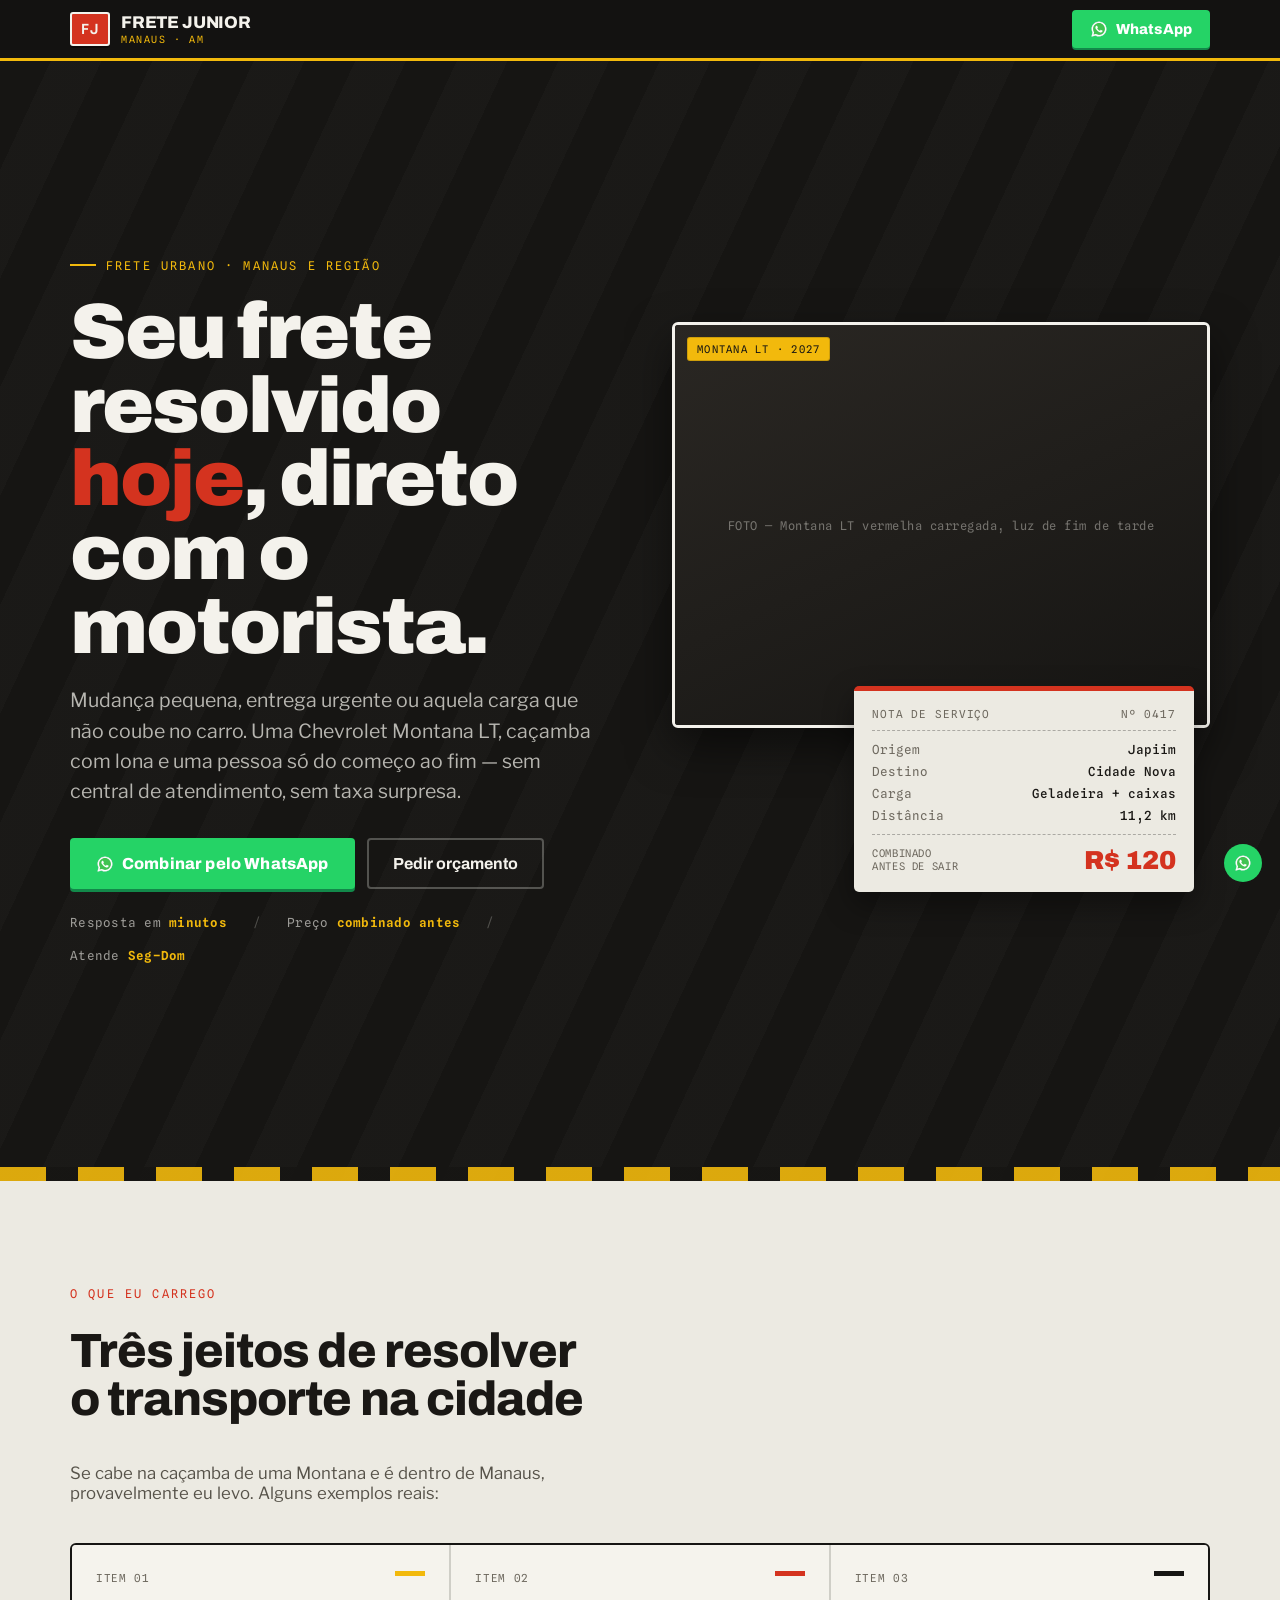
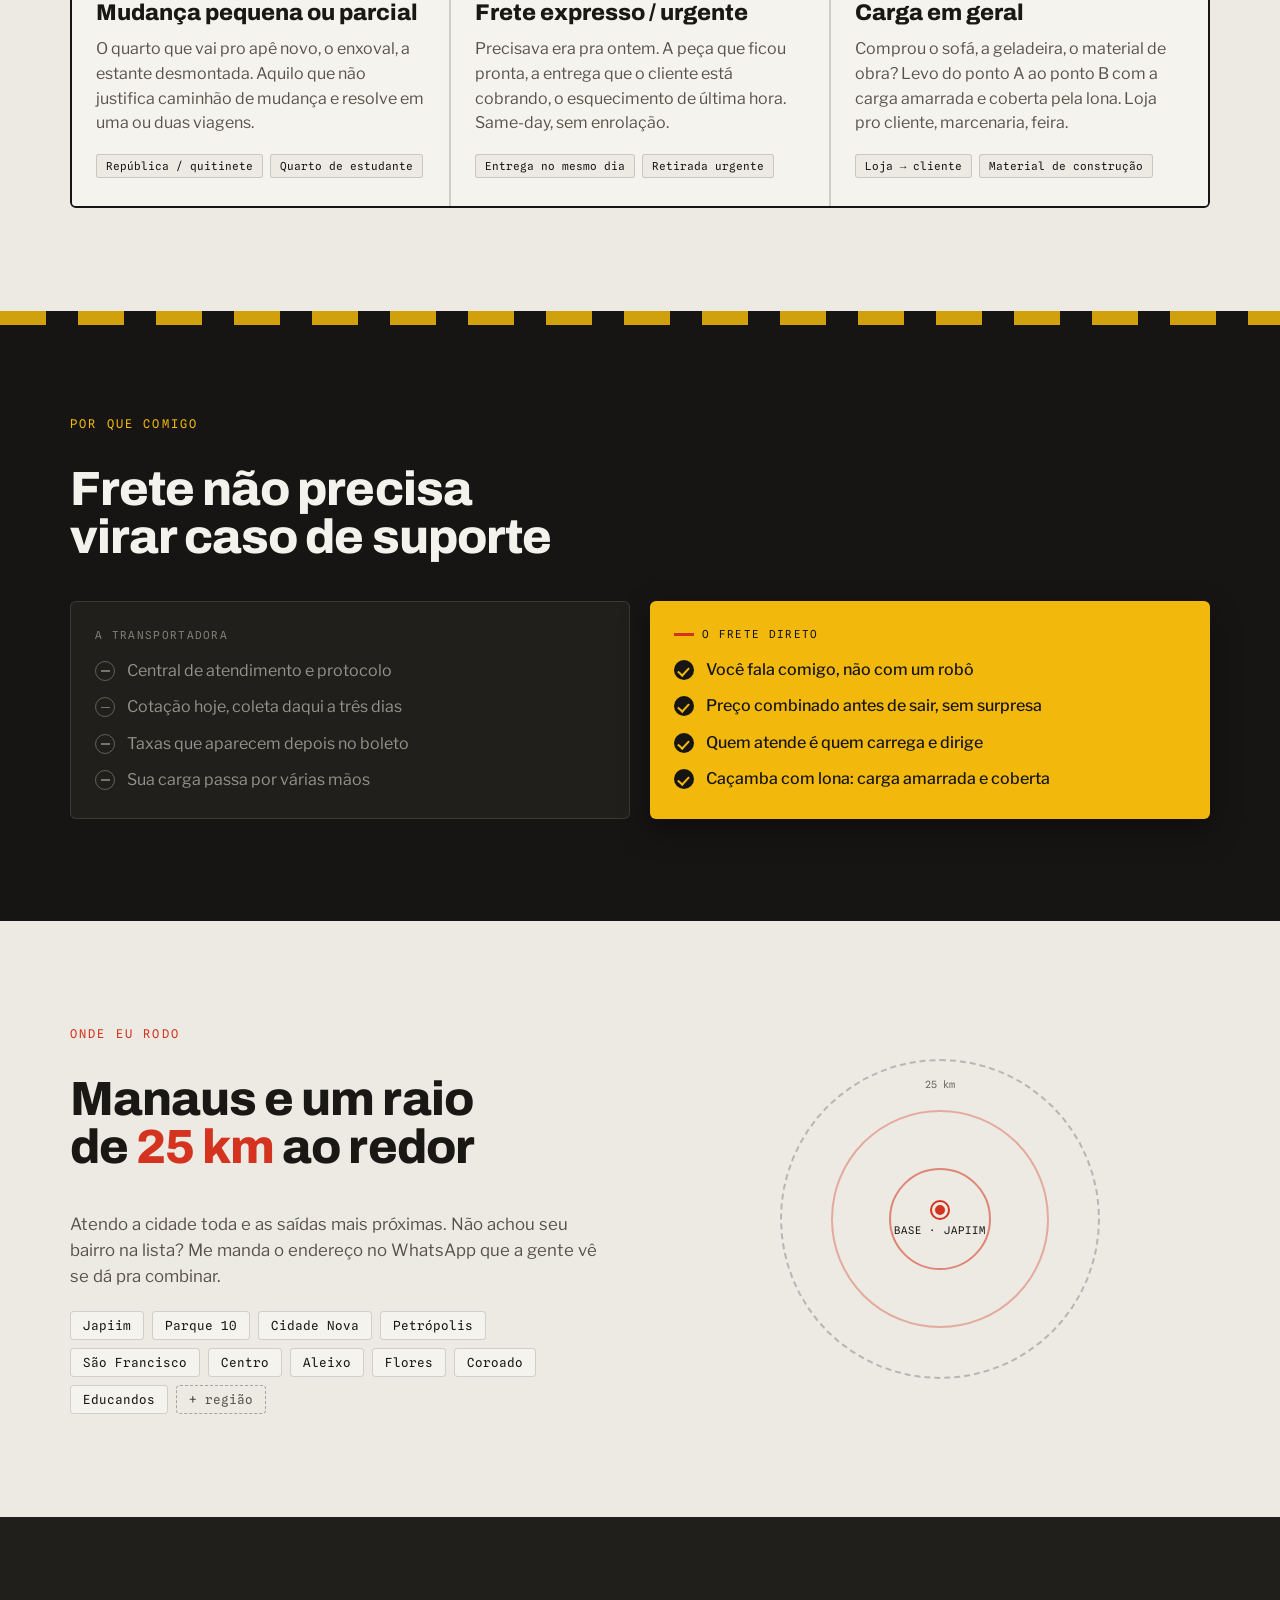
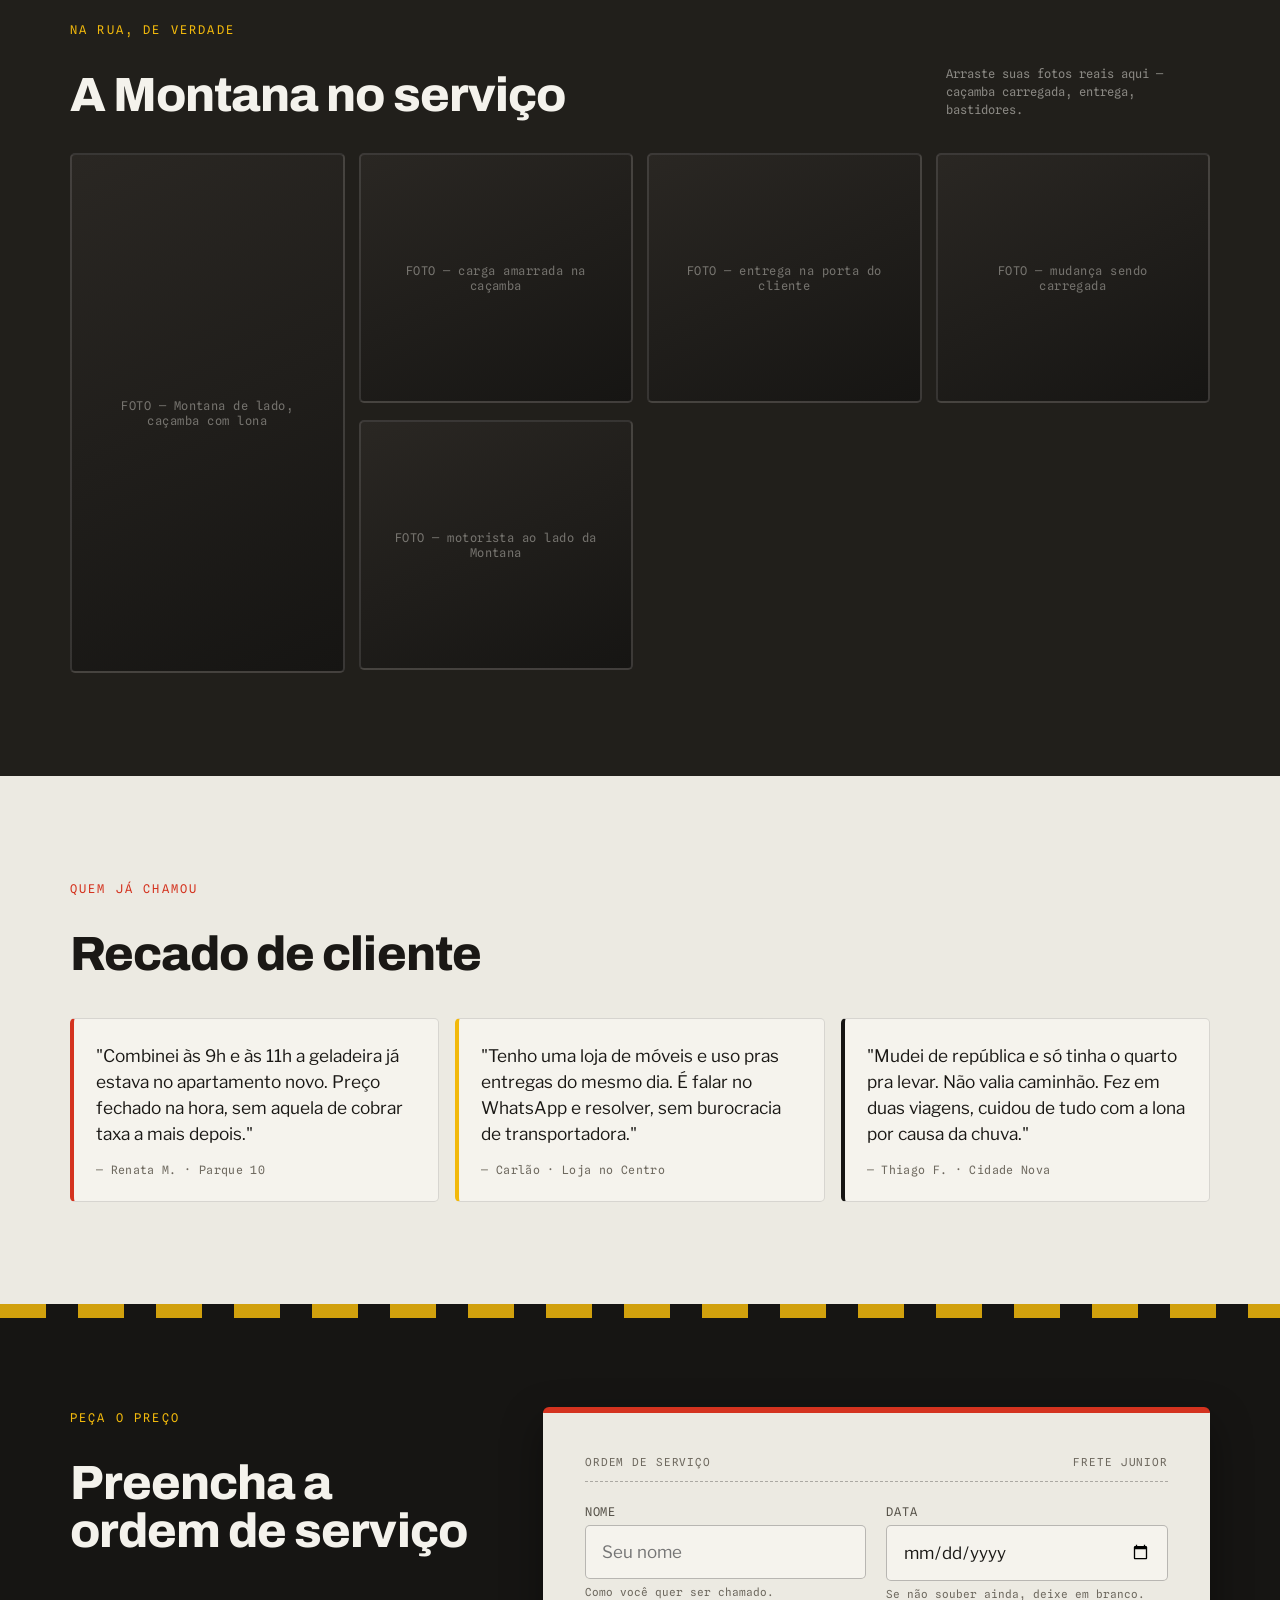
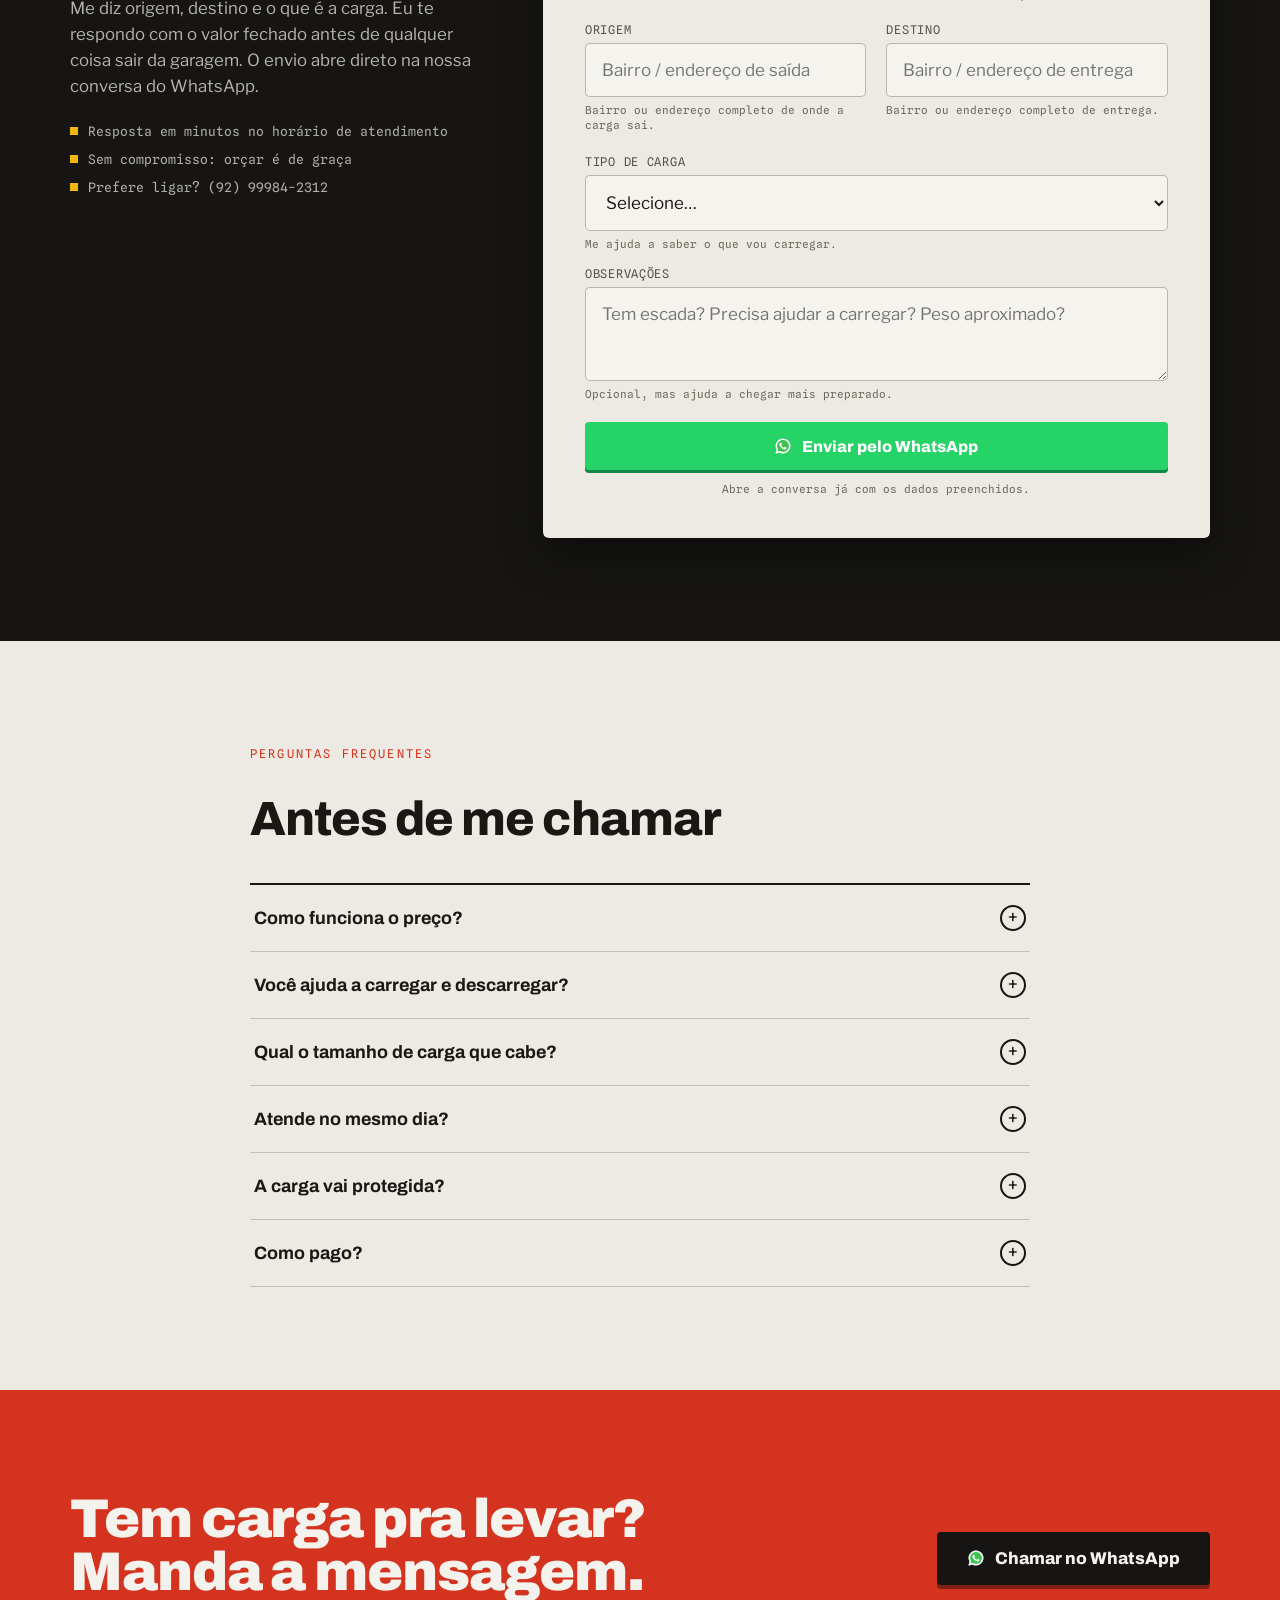
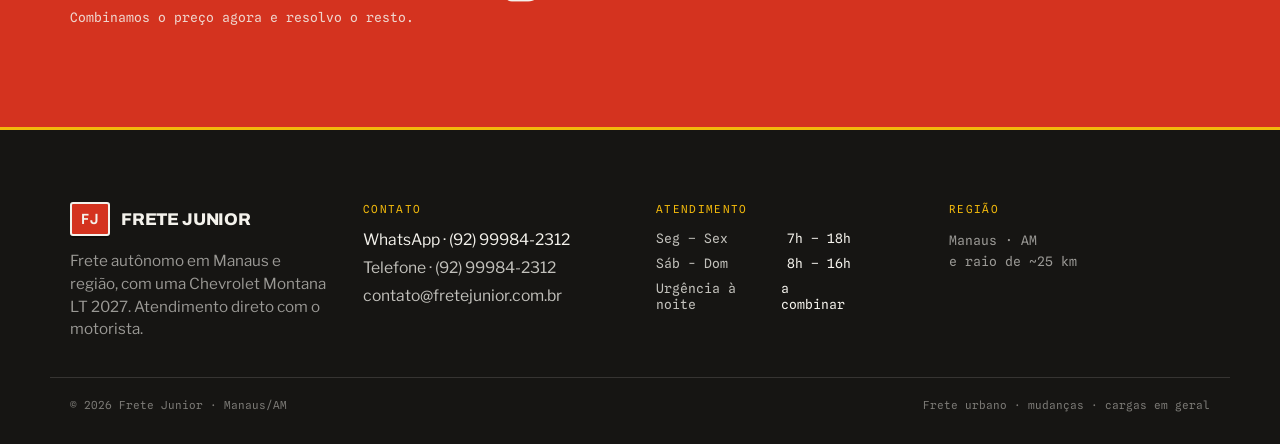
<file: index.html>
<!DOCTYPE html>
<html lang="pt-BR">
<head>
<meta charset="utf-8">
<meta name="viewport" content="width=device-width, initial-scale=1">
<title>Frete Junior — Frete rápido em Manaus | Mudanças pequenas, fretes expressos e cargas</title>
<meta name="description" content="Frete urbano em Manaus e região, direto com o motorista. Mudanças pequenas, fretes expressos e cargas em geral com uma Chevrolet Montana LT 2027. Combine o preço antes, pelo WhatsApp.">
<meta name="keywords" content="frete manaus, frete rápido manaus, mudança pequena manaus, frete expresso, carreto manaus, frete com caminhonete, frete urgente manaus">
<meta name="robots" content="index, follow">
<link rel="canonical" href="https://fretejunior.com.br/">
<meta name="theme-color" content="#161513">

<meta property="og:type" content="website">
<meta property="og:locale" content="pt_BR">
<meta property="og:site_name" content="Frete Junior">
<meta property="og:title" content="Frete Junior — Frete rápido em Manaus">
<meta property="og:description" content="Frete urbano em Manaus e região, direto com o motorista. Mudanças pequenas, fretes expressos e cargas em geral. Combine o preço antes, pelo WhatsApp.">
<meta property="og:url" content="https://fretejunior.com.br/">
<meta property="og:image" content="https://fretejunior.com.br/og-image.jpg">
<meta property="og:image:width" content="1200">
<meta property="og:image:height" content="630">

<meta name="twitter:card" content="summary_large_image">
<meta name="twitter:title" content="Frete Junior — Frete rápido em Manaus">
<meta name="twitter:description" content="Frete urbano em Manaus e região, direto com o motorista. Combine o preço antes, pelo WhatsApp.">
<meta name="twitter:image" content="https://fretejunior.com.br/og-image.jpg">

<link rel="preconnect" href="https://fonts.googleapis.com">
<link rel="preconnect" href="https://fonts.gstatic.com" crossorigin>
<link href="https://fonts.googleapis.com/css2?family=Archivo:wght@600;700;800;900&family=Libre+Franklin:wght@400;500;600;700&family=Spline+Sans+Mono:wght@400;500;600&display=swap" rel="stylesheet">
<link rel="stylesheet" href="styles.css">
<link rel="icon" href="favicon.ico" type="image/x-icon">

<script type="application/ld+json">
{
  "@context": "https://schema.org",
  "@type": "MovingCompany",
  "name": "Frete Junior",
  "image": "https://fretejunior.com.br/og-image.jpg",
  "url": "https://fretejunior.com.br/",
  "telephone": "+5592999842312",
  "email": "contato@fretejunior.com.br",
  "priceRange": "R$",
  "address": {
    "@type": "PostalAddress",
    "addressLocality": "Manaus",
    "addressRegion": "AM",
    "addressCountry": "BR"
  },
  "areaServed": {
    "@type": "GeoCircle",
    "geoMidpoint": {
      "@type": "GeoCoordinates",
      "latitude": -3.1019,
      "longitude": -60.0250
    },
    "geoRadius": "25000"
  },
  "openingHoursSpecification": [
    {
      "@type": "OpeningHoursSpecification",
      "dayOfWeek": ["Monday", "Tuesday", "Wednesday", "Thursday", "Friday"],
      "opens": "07:00",
      "closes": "18:00"
    },
    {
      "@type": "OpeningHoursSpecification",
      "dayOfWeek": ["Saturday", "Sunday"],
      "opens": "08:00",
      "closes": "16:00"
    }
  ],
  "sameAs": []
}
</script>
</head>
<body>

<div id="topo">

<header class="site-header">
  <div class="wrap">
    <a href="#topo" class="brand">
      <span class="brand-badge">FJ</span>
      <span class="brand-text">
        <span class="brand-name">FRETE JUNIOR</span>
        <span class="brand-sub">MANAUS · AM</span>
      </span>
    </a>
    <a class="btn-wa" href="https://wa.me/5592999842312?text=Ol%C3%A1!%20Quero%20combinar%20um%20frete." target="_blank" rel="noopener">
      <img src="whatsapp.svg" class="wa-icon" alt="">WhatsApp
    </a>
  </div>
</header>

<!-- HERO -->
<section class="hero">
  <div class="hero-stripe"></div>
  <div class="wrap hero-grid">

    <div>
      <div data-anim style="animation:heroRise .6s both" class="eyebrow">
        <span class="eyebrow-line"></span>Frete urbano · Manaus e região
      </div>
      <h1 data-anim style="animation:heroRise .6s .07s both">
        Seu frete resolvido <em>hoje</em>, direto com o motorista.
      </h1>
      <p data-anim style="animation:heroRise .6s .15s both" class="lead">
        Mudança pequena, entrega urgente ou aquela carga que não coube no carro. Uma Chevrolet Montana LT, caçamba com lona e uma pessoa só do começo ao fim — sem central de atendimento, sem taxa surpresa.
      </p>
      <div data-anim style="animation:heroRise .6s .23s both" class="hero-ctas">
        <a class="btn-wa" href="https://wa.me/5592999842312?text=Ol%C3%A1!%20Preciso%20de%20um%20frete." target="_blank" rel="noopener" style="font-size:16px;padding:15px 26px;box-shadow:0 3px 0 var(--whatsapp-shadow)">
          <img src="whatsapp.svg" class="wa-icon" alt="">Combinar pelo WhatsApp
        </a>
        <a class="btn-outline" href="#orcamento">Pedir orçamento</a>
      </div>
      <div data-anim style="animation:heroRise .6s .3s both" class="hero-stats">
        <span>Resposta em <strong>minutos</strong></span>
        <span class="sep">/</span>
        <span>Preço <strong>combinado antes</strong></span>
        <span class="sep">/</span>
        <span>Atende <strong>Seg–Dom</strong></span>
      </div>
    </div>

    <div data-anim style="animation:heroRise .7s .12s both" class="hero-media">
      <div class="hero-photo">
        <div class="img-slot">FOTO — Montana LT vermelha carregada, luz de fim de tarde</div>
        <span class="tag">MONTANA LT · 2027</span>
      </div>
      <div class="receipt">
        <div class="receipt-head">
          <span>NOTA DE SERVIÇO</span><span>Nº 0417</span>
        </div>
        <div class="receipt-body">
          <div class="receipt-row"><span>Origem</span><span>Japiim</span></div>
          <div class="receipt-row"><span>Destino</span><span>Cidade Nova</span></div>
          <div class="receipt-row"><span>Carga</span><span>Geladeira + caixas</span></div>
          <div class="receipt-row"><span>Distância</span><span style="font-variant-numeric:tabular-nums">11,2 km</span></div>
        </div>
        <div class="receipt-total">
          <span class="label">COMBINADO ANTES DE SAIR</span>
          <span class="value">R$ 120</span>
        </div>
      </div>
    </div>

  </div>
</section>

<!-- TIPOS DE SERVIÇO -->
<section class="section-light">
  <div class="wrap">
    <span class="eyebrow eyebrow--red" style="margin-bottom:14px">O que eu carrego</span>
    <h2 class="on-light" style="max-width:16em">Três jeitos de resolver o transporte na cidade</h2>
    <p class="section-lead">Se cabe na caçamba de uma Montana e é dentro de Manaus, provavelmente eu levo. Alguns exemplos reais:</p>

    <div class="service-grid">
      <div class="service-card">
        <div class="service-top">
          <span class="service-num">ITEM 01</span>
          <span class="service-bar" style="background:var(--yellow)"></span>
        </div>
        <h3>Mudança pequena ou parcial</h3>
        <p>O quarto que vai pro apê novo, o enxoval, a estante desmontada. Aquilo que não justifica caminhão de mudança e resolve em uma ou duas viagens.</p>
        <div class="tag-row">
          <span class="tag">República / quitinete</span>
          <span class="tag">Quarto de estudante</span>
        </div>
      </div>

      <div class="service-card">
        <div class="service-top">
          <span class="service-num">ITEM 02</span>
          <span class="service-bar" style="background:var(--red)"></span>
        </div>
        <h3>Frete expresso / urgente</h3>
        <p>Precisava era pra ontem. A peça que ficou pronta, a entrega que o cliente está cobrando, o esquecimento de última hora. Same-day, sem enrolação.</p>
        <div class="tag-row">
          <span class="tag">Entrega no mesmo dia</span>
          <span class="tag">Retirada urgente</span>
        </div>
      </div>

      <div class="service-card">
        <div class="service-top">
          <span class="service-num">ITEM 03</span>
          <span class="service-bar" style="background:var(--bg-dark)"></span>
        </div>
        <h3>Carga em geral</h3>
        <p>Comprou o sofá, a geladeira, o material de obra? Levo do ponto A ao ponto B com a carga amarrada e coberta pela lona. Loja pro cliente, marcenaria, feira.</p>
        <div class="tag-row">
          <span class="tag">Loja → cliente</span>
          <span class="tag">Material de construção</span>
        </div>
      </div>
    </div>
  </div>
</section>

<!-- DIFERENCIAIS -->
<section class="section-dark">
  <div class="top-stripe"></div>
  <div class="wrap">
    <span class="eyebrow">Por que comigo</span>
    <h2 class="on-dark" style="max-width:16em">Frete não precisa virar caso de suporte</h2>

    <div class="compare-grid">
      <div class="compare-card compare-card--bad">
        <div class="compare-label">A transportadora</div>
        <ul class="compare-list">
          <li><span class="icon-minus"></span>Central de atendimento e protocolo</li>
          <li><span class="icon-minus"></span>Cotação hoje, coleta daqui a três dias</li>
          <li><span class="icon-minus"></span>Taxas que aparecem depois no boleto</li>
          <li><span class="icon-minus"></span>Sua carga passa por várias mãos</li>
        </ul>
      </div>

      <div class="compare-card compare-card--good">
        <div class="compare-label"><span class="compare-label-bar"></span>O frete direto</div>
        <ul class="compare-list">
          <li><span class="icon-check"></span>Você fala comigo, não com um robô</li>
          <li><span class="icon-check"></span>Preço combinado antes de sair, sem surpresa</li>
          <li><span class="icon-check"></span>Quem atende é quem carrega e dirige</li>
          <li><span class="icon-check"></span>Caçamba com lona: carga amarrada e coberta</li>
        </ul>
      </div>
    </div>
  </div>
</section>

<!-- ÁREA DE ATUAÇÃO -->
<section class="section-light">
  <div class="wrap area-grid">
    <div class="area-text">
      <span class="eyebrow eyebrow--red">Onde eu rodo</span>
      <h2 class="on-light" style="max-width:14em">Manaus e um raio de <span style="color:var(--red)">25 km</span> ao redor</h2>
      <p>Atendo a cidade toda e as saídas mais próximas. Não achou seu bairro na lista? Me manda o endereço no WhatsApp que a gente vê se dá pra combinar.</p>
      <div class="chip-row">
        <span class="chip">Japiim</span>
        <span class="chip">Parque 10</span>
        <span class="chip">Cidade Nova</span>
        <span class="chip">Petrópolis</span>
        <span class="chip">São Francisco</span>
        <span class="chip">Centro</span>
        <span class="chip">Aleixo</span>
        <span class="chip">Flores</span>
        <span class="chip">Coroado</span>
        <span class="chip">Educandos</span>
        <span class="chip chip--dashed">+ região</span>
      </div>
    </div>
    <div class="radar">
      <div class="radar-inner">
        <div class="ring ring--out"></div>
        <div class="ring ring--mid"></div>
        <div class="ring ring--in"></div>
        <div class="radar-center">
          <span class="radar-dot"></span>
          <span class="radar-label">BASE · JAPIIM</span>
        </div>
        <span class="radar-km">25 km</span>
      </div>
    </div>
  </div>
</section>

<!-- GALERIA -->
<section class="section-panel">
  <div class="wrap">
    <div class="gallery-head">
      <div>
        <span class="eyebrow">Na rua, de verdade</span>
        <h2 class="on-dark" style="margin:12px 0 0">A Montana no serviço</h2>
      </div>
      <p class="gallery-note">Arraste suas fotos reais aqui — caçamba carregada, entrega, bastidores.</p>
    </div>
    <div class="gallery-grid">
      <div class="img-slot img-slot--tall">FOTO — Montana de lado, caçamba com lona</div>
      <div class="img-slot img-slot--short">FOTO — carga amarrada na caçamba</div>
      <div class="img-slot img-slot--short">FOTO — entrega na porta do cliente</div>
      <div class="img-slot img-slot--short">FOTO — mudança sendo carregada</div>
      <div class="img-slot img-slot--short">FOTO — motorista ao lado da Montana</div>
    </div>
  </div>
</section>

<!-- DEPOIMENTOS -->
<section class="section-light">
  <div class="wrap">
    <span class="eyebrow eyebrow--red">Quem já chamou</span>
    <h2 class="on-light">Recado de cliente</h2>
    <div class="testi-grid">
      <figure class="testi">
        <blockquote>"Combinei às 9h e às 11h a geladeira já estava no apartamento novo. Preço fechado na hora, sem aquela de cobrar taxa a mais depois."</blockquote>
        <figcaption>— Renata M. · Parque 10</figcaption>
      </figure>
      <figure class="testi testi--yellow">
        <blockquote>"Tenho uma loja de móveis e uso pras entregas do mesmo dia. É falar no WhatsApp e resolver, sem burocracia de transportadora."</blockquote>
        <figcaption>— Carlão · Loja no Centro</figcaption>
      </figure>
      <figure class="testi testi--dark">
        <blockquote>"Mudei de república e só tinha o quarto pra levar. Não valia caminhão. Fez em duas viagens, cuidou de tudo com a lona por causa da chuva."</blockquote>
        <figcaption>— Thiago F. · Cidade Nova</figcaption>
      </figure>
    </div>
  </div>
</section>

<!-- FORMULÁRIO -->
<section id="orcamento" class="section-dark">
  <div class="top-stripe"></div>
  <div class="wrap form-grid">
    <div class="form-copy">
      <span class="eyebrow">Peça o preço</span>
      <h2 class="on-dark" style="max-width:12em">Preencha a ordem de serviço</h2>
      <p>Me diz origem, destino e o que é a carga. Eu te respondo com o valor fechado antes de qualquer coisa sair da garagem. O envio abre direto na nossa conversa do WhatsApp.</p>
      <div class="form-bullets">
        <div><span class="bullet"></span>Resposta em minutos no horário de atendimento</div>
        <div><span class="bullet"></span>Sem compromisso: orçar é de graça</div>
        <div><span class="bullet"></span>Prefere ligar? (92) 99984-2312</div>
      </div>
    </div>

    <form id="quote-form" class="order-form" novalidate>
      <div class="order-head">
        <span>ORDEM DE SERVIÇO</span><span>FRETE JUNIOR</span>
      </div>
      <div class="field-grid">
        <label class="field">
          <span>Nome</span>
          <input name="nome" type="text" required autocomplete="name" placeholder="Seu nome" pattern="[^0-9]*" inputmode="text">
          <small class="field-help" data-default="Como você quer ser chamado.">Como você quer ser chamado.</small>
        </label>
        <label class="field">
          <span>Data</span>
          <input name="data" type="date" id="data-input">
          <small class="field-help" data-default="Se não souber ainda, deixe em branco.">Se não souber ainda, deixe em branco.</small>
        </label>
        <label class="field">
          <span>Origem</span>
          <input name="origem" type="text" required placeholder="Bairro / endereço de saída">
          <small class="field-help" data-default="Bairro ou endereço completo de onde a carga sai.">Bairro ou endereço completo de onde a carga sai.</small>
        </label>
        <label class="field">
          <span>Destino</span>
          <input name="destino" type="text" required placeholder="Bairro / endereço de entrega">
          <small class="field-help" data-default="Bairro ou endereço completo de entrega.">Bairro ou endereço completo de entrega.</small>
        </label>
        <label class="field field-full">
          <span>Tipo de carga</span>
          <select name="tipo" required>
            <option value="">Selecione…</option>
            <option>Mudança pequena / parcial</option>
            <option>Frete expresso / urgente</option>
            <option>Móvel ou eletrodoméstico</option>
            <option>Material de obra</option>
            <option>Carga em geral</option>
            <option>Outro</option>
          </select>
          <small class="field-help" data-default="Me ajuda a saber o que vou carregar.">Me ajuda a saber o que vou carregar.</small>
        </label>
      </div>
      <label class="field field-obs">
        <span>Observações</span>
        <textarea name="obs" rows="3" placeholder="Tem escada? Precisa ajudar a carregar? Peso aproximado?"></textarea>
        <small class="field-help" data-default="Opcional, mas ajuda a chegar mais preparado.">Opcional, mas ajuda a chegar mais preparado.</small>
      </label>
      <button type="submit" class="submit-btn">
        <img src="whatsapp.svg" class="wa-icon" alt="">Enviar pelo WhatsApp
      </button>
      <p class="form-note">Abre a conversa já com os dados preenchidos.</p>
    </form>
  </div>
</section>

<!-- FAQ -->
<section class="section-light">
  <div class="faq-wrap">
    <span class="eyebrow eyebrow--red">Perguntas frequentes</span>
    <h2 class="on-light">Antes de me chamar</h2>
    <div class="faq-list">

      <div class="faq-item">
        <button type="button" class="faq-q" aria-expanded="false">
          <span class="q-text">Como funciona o preço?</span>
          <span class="faq-icon">+</span>
        </button>
        <p class="faq-a">A gente combina o valor fechado antes de qualquer coisa sair da garagem. Você me passa origem, destino e o que é a carga pelo WhatsApp, e eu já te respondo com o preço. Sem taxa surpresa depois.</p>
      </div>

      <div class="faq-item">
        <button type="button" class="faq-q" aria-expanded="false">
          <span class="q-text">Você ajuda a carregar e descarregar?</span>
          <span class="faq-icon">+</span>
        </button>
        <p class="faq-a">Ajudo, sim. Pra itens mais pesados ou uma mudança maior, é bom avisar antes pra eu já ir preparado — às vezes vale levar mais uma pessoa pra agilizar. Me conta no campo de observações.</p>
      </div>

      <div class="faq-item">
        <button type="button" class="faq-q" aria-expanded="false">
          <span class="q-text">Qual o tamanho de carga que cabe?</span>
          <span class="faq-icon">+</span>
        </button>
        <p class="faq-a">Tudo que couber com segurança na caçamba de uma Montana LT: geladeira, sofá, cama, estante, caixas, material de obra. Mudança pequena costuma sair em uma ou duas viagens. Se for grande demais, eu te falo na hora e indico a melhor solução.</p>
      </div>

      <div class="faq-item">
        <button type="button" class="faq-q" aria-expanded="false">
          <span class="q-text">Atende no mesmo dia?</span>
          <span class="faq-icon">+</span>
        </button>
        <p class="faq-a">Na maioria das vezes, sim — depende da agenda do dia. Frete expresso é justamente pra isso. Me chama que eu confirmo na hora se consigo encaixar.</p>
      </div>

      <div class="faq-item">
        <button type="button" class="faq-q" aria-expanded="false">
          <span class="q-text">A carga vai protegida?</span>
          <span class="faq-icon">+</span>
        </button>
        <p class="faq-a">Vai. A caçamba tem lona, então sua carga segue amarrada e coberta contra chuva e poeira. Cuidar do que é seu é parte do serviço.</p>
      </div>

      <div class="faq-item">
        <button type="button" class="faq-q" aria-expanded="false">
          <span class="q-text">Como pago?</span>
          <span class="faq-icon">+</span>
        </button>
        <p class="faq-a">Pix ou dinheiro. Combinamos junto com o valor, sem complicação.</p>
      </div>

    </div>
  </div>
</section>

<!-- CTA FINAL -->
<section class="cta-final">
  <div class="wrap">
    <div>
      <h2>Tem carga pra levar? Manda a mensagem.</h2>
      <p>Combinamos o preço agora e resolvo o resto.</p>
    </div>
    <a class="btn-dark" href="https://wa.me/5592999842312?text=Ol%C3%A1!%20Tenho%20uma%20carga%20pra%20levar." target="_blank" rel="noopener">
      <img src="whatsapp.svg" class="wa-icon" alt="">Chamar no WhatsApp
    </a>
  </div>
</section>

<footer>
  <div class="wrap footer-grid">
    <div>
      <div class="footer-brand">
        <span class="brand-badge">FJ</span>
        <span class="brand-name">FRETE JUNIOR</span>
      </div>
      <p>Frete autônomo em Manaus e região, com uma Chevrolet Montana LT 2027. Atendimento direto com o motorista.</p>
    </div>
    <div>
      <div class="footer-label">Contato</div>
      <div class="footer-links">
        <a href="https://wa.me/5592999842312" target="_blank" rel="noopener">WhatsApp · (92) 99984-2312</a>
        <a href="tel:+5592999842312">Telefone · (92) 99984-2312</a>
        <a href="mailto:contato@fretejunior.com.br">contato@fretejunior.com.br</a>
      </div>
    </div>
    <div>
      <div class="footer-label">Atendimento</div>
      <div class="footer-hours">
        <div><span>Seg – Sex</span><span>7h – 18h</span></div>
        <div><span>Sáb - Dom</span><span>8h – 16h</span></div>
        <div><span>Urgência à noite</span><span>a combinar</span></div>
      </div>
    </div>
    <div class="footer-region">
      <div class="footer-label">Região</div>
      <p>Manaus · AM<br>e raio de ~25 km</p>
    </div>
  </div>
  <div class="footer-bottom">
    <span>© <span id="ano"></span> Frete Junior · Manaus/AM</span>
    <span>Frete urbano · mudanças · cargas em geral</span>
  </div>
</footer>

<a class="wa-float" href="https://wa.me/5592999842312?text=Ol%C3%A1!%20Preciso%20de%20um%20frete." target="_blank" rel="noopener" aria-label="Chamar no WhatsApp">
   <img src="whatsapp.svg"  class="wa-icon" alt="whatsapp icon">
</a>

</div>

<script src="script.js"></script>
</body>
</html>
</file>
<file: styles.css>
:root {
  --bg-dark: #161513;
  --bg-panel: #211f1b;
  --cream: #eceae2;
  --card: #f5f3ed;
  --text-dark: #1a1815;
  --text-muted: #57534a;
  --text-muted2: #6e695f;
  --cream-text: #f4f2ec;
  --yellow: #f2b90c;
  --red: #d4331f;
  --whatsapp: #25d366;
  --whatsapp-dark: #ffffff;
  --whatsapp-shadow: #12894a;
  --font-display: "Archivo", sans-serif;
  --font-body: "Libre Franklin", system-ui, sans-serif;
  --font-mono: "Spline Sans Mono", monospace;
}

* {
  box-sizing: border-box;
}
html {
  scroll-behavior: smooth;
}
body {
  margin: 0;
  background: var(--bg-dark);
  color: var(--text-dark);
  font-family: var(--font-body);
  -webkit-font-smoothing: antialiased;
  text-rendering: optimizeLegibility;
}
img {
  display: block;
  max-width: 100%;
}
a {
  color: inherit;
}
.wrap {
  max-width: 1180px;
  margin: 0 auto;
  padding: 0 20px;
}

@keyframes heroRise {
  from {
    opacity: 0;
    transform: translateY(20px);
  }
  to {
    opacity: 1;
    transform: none;
  }
}
@media (prefers-reduced-motion: reduce) {
  [data-anim] {
    animation: none !important;
    opacity: 1 !important;
    transform: none !important;
  }
  html {
    scroll-behavior: auto;
  }
}

/* Header */
.site-header {
  position: sticky;
  top: 0;
  z-index: 60;
  background: rgba(20, 19, 17, 0.94);
  backdrop-filter: blur(10px);
  border-bottom: 3px solid var(--yellow);
}
.site-header .wrap {
  padding-top: 10px;
  padding-bottom: 10px;
  display: flex;
  align-items: center;
  justify-content: space-between;
  gap: 10px;
}
.brand {
  display: flex;
  align-items: center;
  gap: 11px;
  text-decoration: none;
  min-width: 0;
}
.brand-badge {
  flex: none;
  display: grid;
  place-items: center;
  width: 40px;
  height: 34px;
  background: var(--red);
  color: var(--cream-text);
  font-family: var(--font-mono);
  font-weight: 600;
  font-size: 14px;
  letter-spacing: 0.06em;
  border: 2px solid var(--cream-text);
  border-radius: 3px;
  box-shadow: 0 2px 0 rgba(0, 0, 0, 0.4);
}
.brand-text {
  display: flex;
  flex-direction: column;
  line-height: 1;
  min-width: 0;
}
.brand-name {
  font-family: var(--font-display);
  font-weight: 800;
  font-size: 17px;
  letter-spacing: -0.01em;
  color: var(--cream-text);
  white-space: nowrap;
}
.brand-sub {
  font-family: var(--font-mono);
  font-size: 10px;
  letter-spacing: 0.16em;
  color: var(--yellow);
  margin-top: 3px;
}

.btn-wa {
  flex: none;
  display: inline-flex;
  align-items: center;
  gap: 8px;
  background: var(--whatsapp);
  color: var(--whatsapp-dark);
  font-family: var(--font-display);
  font-weight: 800;
  font-size: clamp(13px, 3.4vw, 14.5px);
  letter-spacing: 0.01em;
  text-decoration: none;
  white-space: nowrap;
  padding: 10px clamp(13px, 3.6vw, 18px);
  border-radius: 4px;
  box-shadow: 0 2px 0 var(--whatsapp-shadow);
  border: none;
  cursor: pointer;
}
.btn-wa:hover {
  background: #2be070;
}
.btn-wa:focus-visible {
  outline: 3px solid var(--yellow);
  outline-offset: 2px;
}
.wa-icon {
  width: 18px;
  height: 18px;
  flex: none;
}

.btn-outline {
  display: inline-flex;
  align-items: center;
  gap: 9px;
  background: transparent;
  color: var(--cream-text);
  font-family: var(--font-display);
  font-weight: 700;
  font-size: 16px;
  text-decoration: none;
  padding: 15px 24px;
  border: 2px solid rgba(244, 242, 236, 0.28);
  border-radius: 4px;
}
.btn-outline:hover {
  border-color: var(--yellow);
  color: var(--yellow);
}
.btn-outline:focus-visible {
  outline: 3px solid var(--yellow);
  outline-offset: 2px;
}

/* Hero */
.hero {
  position: relative;
  background: var(--bg-dark);
  overflow: hidden;
}
.hero::before {
  content: "";
  position: absolute;
  inset: 0;
  background-image: repeating-linear-gradient(
    115deg,
    transparent 0 46px,
    rgba(244, 242, 236, 0.018) 46px 92px
  );
  pointer-events: none;
}
.hero-stripe {
  position: absolute;
  left: 0;
  right: 0;
  bottom: 0;
  height: 14px;
  background: repeating-linear-gradient(
    90deg,
    var(--yellow) 0 46px,
    var(--bg-dark) 46px 78px
  );
  opacity: 0.9;
}
.hero-grid {
  position: relative;
  padding: clamp(40px, 7vw, 88px) 20px clamp(64px, 9vw, 120px);
  display: grid;
  grid-template-columns: repeat(auto-fit, minmax(320px, 1fr));
  gap: clamp(32px, 5vw, 64px);
  align-items: center;
}
.eyebrow {
  display: inline-flex;
  align-items: center;
  gap: 10px;
  font-family: var(--font-mono);
  font-size: 12px;
  letter-spacing: 0.18em;
  color: var(--yellow);
  text-transform: uppercase;
  margin-bottom: 22px;
}
.eyebrow-line {
  width: 26px;
  height: 2px;
  background: var(--yellow);
}
.eyebrow-line--red {
  background: var(--red);
}
.eyebrow--red {
  color: var(--red);
}

.hero h1 {
  font-family: var(--font-display);
  font-weight: 900;
  font-size: clamp(2.7rem, 6.4vw, 4.9rem);
  line-height: 0.94;
  letter-spacing: -0.025em;
  color: var(--cream-text);
  margin: 0 0 22px;
  text-wrap: balance;
}
.hero h1 em {
  font-style: normal;
  color: var(--red);
}
.hero p.lead {
  font-size: clamp(1.05rem, 1.6vw, 1.22rem);
  line-height: 1.55;
  color: rgba(244, 242, 236, 0.72);
  max-width: 30em;
  margin: 0 0 32px;
}
.hero-ctas {
  display: flex;
  flex-wrap: wrap;
  gap: 12px;
  margin-bottom: 26px;
}
.hero-stats {
  display: flex;
  flex-wrap: wrap;
  gap: 18px 26px;
  font-family: var(--font-mono);
  font-size: 12.5px;
  letter-spacing: 0.02em;
  color: rgba(244, 242, 236, 0.6);
}
.hero-stats strong {
  color: var(--yellow);
  font-weight: 600;
}
.hero-stats .sep {
  color: rgba(244, 242, 236, 0.25);
}

.hero-media {
  min-width: 0;
  position: relative;
}
.hero-photo {
  position: relative;
  border: 3px solid var(--cream-text);
  border-radius: 6px;
  overflow: hidden;
  box-shadow: 0 18px 44px rgba(0, 0, 0, 0.5);
}
.img-slot {
  width: 100%;
  height: clamp(260px, 34vw, 400px);
  display: flex;
  align-items: center;
  justify-content: center;
  text-align: center;
  background: linear-gradient(155deg, #2a2723, #161513);
  color: rgba(244, 242, 236, 0.4);
  font-family: var(--font-mono);
  font-size: 12px;
  letter-spacing: 0.04em;
  padding: 24px;
}
.hero-photo .tag {
  position: absolute;
  top: 12px;
  left: 12px;
  font-family: var(--font-mono);
  font-size: 10.5px;
  letter-spacing: 0.12em;
  color: var(--bg-dark);
  background: var(--yellow);
  padding: 5px 9px;
  border-radius: 3px;
}

.receipt {
  position: relative;
  margin: -42px 16px 0 auto;
  max-width: 340px;
  background: var(--cream);
  border-radius: 5px;
  padding: 16px 18px 18px;
  box-shadow: 0 12px 30px rgba(0, 0, 0, 0.4);
  border-top: 5px solid var(--red);
}
.receipt-head {
  display: flex;
  justify-content: space-between;
  align-items: baseline;
  font-family: var(--font-mono);
  font-size: 11px;
  letter-spacing: 0.08em;
  color: var(--text-muted2);
  border-bottom: 1px dashed rgba(0, 0, 0, 0.28);
  padding-bottom: 9px;
  margin-bottom: 11px;
}
.receipt-row {
  display: flex;
  justify-content: space-between;
  gap: 10px;
  font-family: var(--font-mono);
  font-size: 12.5px;
  color: var(--text-dark);
}
.receipt-row span:first-child {
  color: var(--text-muted2);
}
.receipt-row span:last-child {
  font-weight: 500;
  text-align: right;
}
.receipt-body {
  display: flex;
  flex-direction: column;
  gap: 7px;
}
.receipt-total {
  border-top: 1px dashed rgba(0, 0, 0, 0.28);
  margin-top: 11px;
  padding-top: 11px;
  display: flex;
  justify-content: space-between;
  align-items: center;
}
.receipt-total .label {
  font-family: var(--font-mono);
  font-size: 10.5px;
  letter-spacing: 0.06em;
  color: var(--text-muted2);
  max-width: 9em;
  line-height: 1.3;
}
.receipt-total .value {
  font-family: var(--font-display);
  font-weight: 900;
  font-size: 26px;
  color: var(--red);
  font-variant-numeric: tabular-nums;
}

/* Section shell */
section {
  padding: clamp(56px, 8vw, 104px) 0;
}
.section-light {
  background: var(--cream);
}
.section-dark {
  background: var(--bg-dark);
  position: relative;
}
.section-panel {
  background: var(--bg-panel);
}
.top-stripe {
  position: absolute;
  top: 0;
  left: 0;
  right: 0;
  height: 14px;
  background: repeating-linear-gradient(
    90deg,
    var(--yellow) 0 46px,
    var(--bg-dark) 46px 78px
  );
  opacity: 0.85;
}

h2 {
  font-family: var(--font-display);
  font-weight: 800;
  font-size: clamp(1.9rem, 4vw, 3rem);
  line-height: 1;
  letter-spacing: -0.02em;
  margin: 12px 0 40px;
  text-wrap: balance;
}
h2.on-dark {
  color: var(--cream-text);
}
h2.on-light {
  color: var(--text-dark);
}
.section-lead {
  font-size: 1.05rem;
  color: var(--text-muted);
  max-width: 34em;
  margin: 0 0 40px;
}

/* Services */
.service-grid {
  display: grid;
  grid-template-columns: repeat(auto-fit, minmax(280px, 1fr));
  gap: 2px;
  background: rgba(0, 0, 0, 0.12);
  border: 2px solid var(--bg-dark);
  border-radius: 6px;
  overflow: hidden;
}
.service-card {
  background: var(--card);
  padding: 26px 24px 28px;
  display: flex;
  flex-direction: column;
}
.service-top {
  display: flex;
  justify-content: space-between;
  align-items: flex-start;
  margin-bottom: 16px;
}
.service-num {
  font-family: var(--font-mono);
  font-size: 11px;
  color: var(--text-muted2);
  letter-spacing: 0.06em;
}
.service-bar {
  width: 30px;
  height: 5px;
}
.service-card h3 {
  font-family: var(--font-display);
  font-weight: 800;
  font-size: 1.42rem;
  line-height: 1.05;
  color: var(--text-dark);
  margin: 0 0 12px;
}
.service-card p {
  font-size: 1rem;
  line-height: 1.55;
  color: var(--text-muted);
  margin: 0 0 18px;
  flex: 1;
}
.tag-row {
  display: flex;
  flex-wrap: wrap;
  gap: 7px;
}
.tag {
  font-family: var(--font-mono);
  font-size: 11px;
  color: var(--text-dark);
  background: var(--cream);
  border: 1px solid rgba(0, 0, 0, 0.15);
  padding: 4px 9px;
  border-radius: 3px;
}
.tag--dashed {
  color: var(--text-muted);
  background: transparent;
  border-style: dashed;
  border-color: rgba(0, 0, 0, 0.3);
}

/* Diferenciais */
.compare-grid {
  display: grid;
  grid-template-columns: repeat(auto-fit, minmax(300px, 1fr));
  gap: 20px;
  align-items: stretch;
}
.compare-card {
  border-radius: 6px;
  padding: 26px 24px;
}
.compare-card--bad {
  background: var(--bg-panel);
  border: 1px solid rgba(244, 242, 236, 0.12);
}
.compare-card--good {
  background: var(--yellow);
  box-shadow: 0 12px 30px rgba(0, 0, 0, 0.4);
}
.compare-label {
  font-family: var(--font-mono);
  font-size: 11px;
  letter-spacing: 0.12em;
  text-transform: uppercase;
  margin-bottom: 18px;
  display: flex;
  align-items: center;
  gap: 8px;
}
.compare-card--bad .compare-label {
  color: rgba(244, 242, 236, 0.45);
}
.compare-card--good .compare-label {
  color: var(--bg-dark);
}
.compare-label-bar {
  width: 20px;
  height: 3px;
  background: var(--red);
}
.compare-list {
  list-style: none;
  margin: 0;
  padding: 0;
  display: flex;
  flex-direction: column;
  gap: 14px;
}
.compare-list li {
  display: flex;
  gap: 12px;
  align-items: flex-start;
  font-size: 1rem;
  line-height: 1.4;
}
.compare-card--bad li {
  color: rgba(244, 242, 236, 0.55);
}
.compare-card--good li {
  color: var(--bg-dark);
  font-weight: 500;
}
.icon-minus {
  flex: none;
  width: 20px;
  height: 20px;
  border: 1.5px solid rgba(244, 242, 236, 0.3);
  border-radius: 50%;
  position: relative;
  margin-top: 1px;
}
.icon-minus::after {
  content: "";
  position: absolute;
  inset: 0;
  margin: auto;
  width: 9px;
  height: 1.5px;
  background: rgba(244, 242, 236, 0.4);
}
.icon-check {
  flex: none;
  width: 20px;
  height: 20px;
  background: var(--bg-dark);
  border-radius: 50%;
  position: relative;
  margin-top: 1px;
}
.icon-check::after {
  content: "";
  position: absolute;
  top: 5px;
  left: 6px;
  width: 5px;
  height: 9px;
  border: solid var(--yellow);
  border-width: 0 2px 2px 0;
  transform: rotate(43deg);
}

/* Área de atuação */
.area-grid {
  display: grid;
  grid-template-columns: repeat(auto-fit, minmax(300px, 1fr));
  gap: clamp(32px, 5vw, 60px);
  align-items: center;
}
.area-text p {
  font-size: 1.05rem;
  line-height: 1.55;
  color: var(--text-muted);
  margin: 0 0 22px;
  max-width: 32em;
}
.chip-row {
  display: flex;
  flex-wrap: wrap;
  gap: 8px;
}
.chip {
  font-family: var(--font-mono);
  font-size: 12.5px;
  color: var(--text-dark);
  background: var(--card);
  border: 1px solid rgba(0, 0, 0, 0.15);
  padding: 6px 12px;
  border-radius: 4px;
}
.chip--dashed {
  color: var(--text-muted);
  background: transparent;
  border-style: dashed;
  border-color: rgba(0, 0, 0, 0.3);
}
.radar {
  min-width: 0;
  display: flex;
  justify-content: center;
}
.radar-inner {
  position: relative;
  width: min(320px, 80vw);
  aspect-ratio: 1/1;
  display: grid;
  place-items: center;
}
.ring {
  position: absolute;
  border-radius: 50%;
}
.ring--out {
  inset: 0;
  border: 2px dashed rgba(0, 0, 0, 0.22);
}
.ring--mid {
  inset: 16%;
  border: 2px solid rgba(212, 51, 31, 0.35);
}
.ring--in {
  inset: 34%;
  border: 2px solid rgba(212, 51, 31, 0.55);
}
.radar-center {
  position: relative;
  display: flex;
  flex-direction: column;
  align-items: center;
  gap: 6px;
  text-align: center;
}
.radar-dot {
  width: 16px;
  height: 16px;
  background: var(--red);
  border: 3px solid var(--cream);
  border-radius: 50%;
  box-shadow: 0 0 0 2px var(--red);
}
.radar-label {
  font-family: var(--font-mono);
  font-size: 10.5px;
  letter-spacing: 0.1em;
  color: var(--text-dark);
}
.radar-km {
  position: absolute;
  top: 6%;
  left: 50%;
  transform: translateX(-50%);
  font-family: var(--font-mono);
  font-size: 10px;
  color: var(--text-muted2);
  background: var(--cream);
  padding: 0 6px;
}

/* Galeria */
.gallery-head {
  display: flex;
  flex-wrap: wrap;
  align-items: flex-end;
  justify-content: space-between;
  gap: 16px;
  margin-bottom: 34px;
}
.gallery-note {
  font-family: var(--font-mono);
  font-size: 12px;
  color: rgba(244, 242, 236, 0.5);
  max-width: 22em;
  line-height: 1.5;
  margin: 0;
}
.gallery-grid {
  display: grid;
  grid-template-columns: repeat(auto-fit, minmax(220px, 1fr));
  gap: 14px;
}
.gallery-grid .img-slot {
  border-radius: 5px;
  border: 2px solid rgba(244, 242, 236, 0.14);
}
.gallery-grid .img-slot--tall {
  height: clamp(360px, 46vw, 520px);
  grid-row: span 2;
}
.gallery-grid .img-slot--short {
  height: clamp(190px, 22vw, 250px);
}

/* Depoimentos */
.testi-grid {
  display: grid;
  grid-template-columns: repeat(auto-fit, minmax(280px, 1fr));
  gap: 16px;
}
.testi {
  margin: 0;
  background: var(--card);
  border: 1px solid rgba(0, 0, 0, 0.12);
  border-left: 4px solid var(--red);
  border-radius: 5px;
  padding: 24px 22px;
  display: flex;
  flex-direction: column;
  gap: 16px;
}
.testi--yellow {
  border-left-color: var(--yellow);
}
.testi--dark {
  border-left-color: var(--bg-dark);
}
.testi blockquote {
  margin: 0;
  font-size: 1.08rem;
  line-height: 1.5;
  color: var(--text-dark);
}
.testi figcaption {
  font-family: var(--font-mono);
  font-size: 11.5px;
  color: var(--text-muted2);
  letter-spacing: 0.03em;
  margin-top: auto;
}

/* Formulário */
.form-grid {
  display: grid;
  grid-template-columns: minmax(260px, 1fr) minmax(380px, 1.6fr);
  gap: clamp(32px, 5vw, 56px);
  align-items: start;
}
.form-grid > * {
  min-width: 0;
}
.form-copy p {
  font-size: 1.05rem;
  line-height: 1.55;
  color: rgba(244, 242, 236, 0.72);
  max-width: 30em;
  margin: 0 0 24px;
}
.form-bullets {
  display: flex;
  flex-direction: column;
  gap: 12px;
  font-family: var(--font-mono);
  font-size: 13px;
  color: rgba(244, 242, 236, 0.7);
}
.form-bullets div {
  display: flex;
  align-items: center;
  gap: 10px;
}
.form-bullets .bullet {
  width: 8px;
  height: 8px;
  background: var(--yellow);
  flex: none;
}

.order-form {
  background: var(--cream);
  border-radius: 6px;
  padding: clamp(28px, 4vw, 42px);
  border-top: 6px solid var(--red);
  box-shadow: 0 16px 40px rgba(0, 0, 0, 0.4);
}
.order-head {
  display: flex;
  justify-content: space-between;
  align-items: baseline;
  font-family: var(--font-mono);
  font-size: 11px;
  letter-spacing: 0.08em;
  color: var(--text-muted2);
  border-bottom: 1px dashed rgba(0, 0, 0, 0.28);
  padding-bottom: 12px;
  margin-bottom: 22px;
}
.field-grid {
  display: grid;
  grid-template-columns: repeat(2, 1fr);
  gap: 20px;
}
.field-full {
  grid-column: 1 / -1;
}
@media (max-width: 760px) {
  .form-grid {
    grid-template-columns: 1fr;
  }
  .field-grid {
    grid-template-columns: 1fr;
  }
}
label.field {
  display: flex;
  flex-direction: column;
  gap: 6px;
}
label.field span {
  font-family: var(--font-mono);
  font-size: 12px;
  letter-spacing: 0.06em;
  color: var(--text-muted);
  text-transform: uppercase;
}
input,
select,
textarea {
  font-family: var(--font-body);
  font-size: 17px;
  color: var(--text-dark);
  background: var(--card);
  border: 1.5px solid rgba(0, 0, 0, 0.25);
  border-radius: 5px;
  padding: 16px 16px;
  min-height: 52px;
}
input:focus-visible,
select:focus-visible,
textarea:focus-visible {
  outline: 2px solid var(--yellow);
  outline-offset: 1px;

}
textarea {
  resize: vertical;
}
.field-obs {
  margin-top: 14px;
}
.field-help {
  font-family: var(--font-mono);
  font-size: 11px;
  line-height: 1.4;
  color: var(--text-muted2);
}
.field.has-error input,
.field.has-error select,
.field.has-error textarea {
  border-color: var(--red);
  background: #fbe9e7;
}
.field.has-error .field-help {
  color: var(--red);
  font-weight: 600;
}
.submit-btn {
  margin-top: 20px;
  width: 100%;
  display: inline-flex;
  align-items: center;
  justify-content: center;
  gap: 10px;
  background: var(--whatsapp);
  color: var(--whatsapp-dark);
  font-family: var(--font-display);
  font-weight: 800;
  font-size: 16px;
  border: none;
  border-radius: 4px;
  padding: 15px 20px;
  cursor: pointer;
  box-shadow: 0 3px 0 var(--whatsapp-shadow);
}
.submit-btn:hover {
  background: #2be070;
}
.submit-btn:focus-visible {
  outline: 3px solid var(--bg-dark);
  outline-offset: 2px;
}
.form-note {
  font-family: var(--font-mono);
  font-size: 11px;
  color: var(--text-muted2);
  text-align: center;
  margin: 12px 0 0;
}

/* FAQ */
.faq-wrap {
  max-width: 820px;
  margin: 0 auto;
  padding: 0 20px;
}
.faq-list {
  border-top: 2px solid var(--bg-dark);
}
.faq-item {
  border-bottom: 1px solid rgba(0, 0, 0, 0.18);
}
.faq-q {
  width: 100%;
  display: flex;
  align-items: center;
  justify-content: space-between;
  gap: 16px;
  background: transparent;
  border: none;
  cursor: pointer;
  padding: 20px 4px;
  text-align: left;
}
.faq-q:focus-visible {
  outline: 3px solid var(--yellow);
  outline-offset: -2px;
}
.faq-q span.q-text {
  font-family: var(--font-display);
  font-weight: 700;
  font-size: 1.12rem;
  color: var(--text-dark);
}
.faq-icon {
  flex: none;
  width: 26px;
  height: 26px;
  display: grid;
  place-items: center;
  border: 2px solid var(--bg-dark);
  border-radius: 50%;
  color: var(--bg-dark);
  font-family: var(--font-mono);
  font-size: 16px;
  line-height: 1;
}
.faq-a {
  margin: 0;
  padding: 0 4px 22px;
  font-size: 1.02rem;
  line-height: 1.6;
  color: var(--text-muted);
  max-width: 60ch;
  display: none;
}
.faq-item.open .faq-a {
  display: block;
}

/* CTA final */
.cta-final {
  background: var(--red);
}
.cta-final .wrap {
  display: flex;
  flex-wrap: wrap;
  align-items: center;
  justify-content: space-between;
  gap: 28px;
}
.cta-final h2 {
  color: var(--cream-text);
  font-weight: 900;
  font-size: clamp(2rem, 4.4vw, 3.4rem);
  line-height: 0.98;
  max-width: 14em;
  margin: 0 0 10px;
}
.cta-final p {
  font-family: var(--font-mono);
  font-size: 13px;
  color: rgba(244, 242, 236, 0.85);
  margin: 0;
}
.btn-dark {
  flex: none;
  display: inline-flex;
  align-items: center;
  gap: 10px;
  background: var(--bg-dark);
  color: var(--cream-text);
  font-family: var(--font-display);
  font-weight: 800;
  font-size: 17px;
  text-decoration: none;
  padding: 17px 30px;
  border-radius: 4px;
  box-shadow: 0 4px 0 rgba(0, 0, 0, 0.4);
}
.btn-dark:hover {
  background: #000;
}
.btn-dark:focus-visible {
  outline: 3px solid var(--bg-dark);
  outline-offset: 3px;
}

/* Footer */
footer {
  background: var(--bg-dark);
  padding: clamp(44px, 6vw, 72px) 0 32px;
  border-top: 3px solid var(--yellow);
}
.footer-grid {
  display: grid;
  grid-template-columns: repeat(auto-fit, minmax(200px, 1fr));
  gap: 32px;
}
.footer-brand {
  display: flex;
  align-items: center;
  gap: 11px;
  margin-bottom: 14px;
}
footer p {
  font-size: 0.95rem;
  line-height: 1.5;
  color: rgba(244, 242, 236, 0.6);
  max-width: 26em;
  margin: 0;
}
.footer-label {
  font-family: var(--font-mono);
  font-size: 11px;
  letter-spacing: 0.12em;
  color: var(--yellow);
  text-transform: uppercase;
  margin-bottom: 14px;
}
.footer-links {
  display: flex;
  flex-direction: column;
  gap: 9px;
  font-size: 0.98rem;
  color: rgba(244, 242, 236, 0.78);
}
.footer-links a {
  text-decoration: none;
  color: rgba(244, 242, 236, 0.78);
}
.footer-links a:hover {
  color: var(--yellow);
}
.footer-links a:first-child {
  color: var(--cream-text);
}
.footer-hours {
  display: flex;
  flex-direction: column;
  gap: 9px;
  font-family: var(--font-mono);
  font-size: 13px;
  color: rgba(244, 242, 236, 0.78);
}
.footer-hours div {
  display: flex;
  justify-content: space-between;
  gap: 12px;
  max-width: 15em;
}
.footer-hours span:last-child {
  color: var(--cream-text);
}
.footer-region p {
  font-family: var(--font-mono);
  font-size: 13px;
  line-height: 1.6;
}
.footer-bottom {
  max-width: 1180px;
  margin: 36px auto 0;
  padding: 20px 20px 0;
  border-top: 1px solid rgba(244, 242, 236, 0.14);
  display: flex;
  flex-wrap: wrap;
  justify-content: space-between;
  gap: 12px;
  font-family: var(--font-mono);
  font-size: 11px;
  color: rgba(244, 242, 236, 0.45);
}

/* Floating WhatsApp */
.wa-float {
  position: fixed;
  right: 18px;
  bottom: 18px;
  z-index: 80;
  display: inline-flex;
  align-items: center;
  background: var(--whatsapp);
  color: var(--whatsapp-dark);
  font-family: var(--font-display);
  font-weight: 800;
  font-size: 15px;
  text-decoration: none;
  padding: 10px;
  border-radius: 100%;
}
.wa-float:hover {
  background: #2be070;
}
.wa-float:focus-visible {
  outline: 3px solid var(--yellow);
  outline-offset: 3px;

}
</file>
